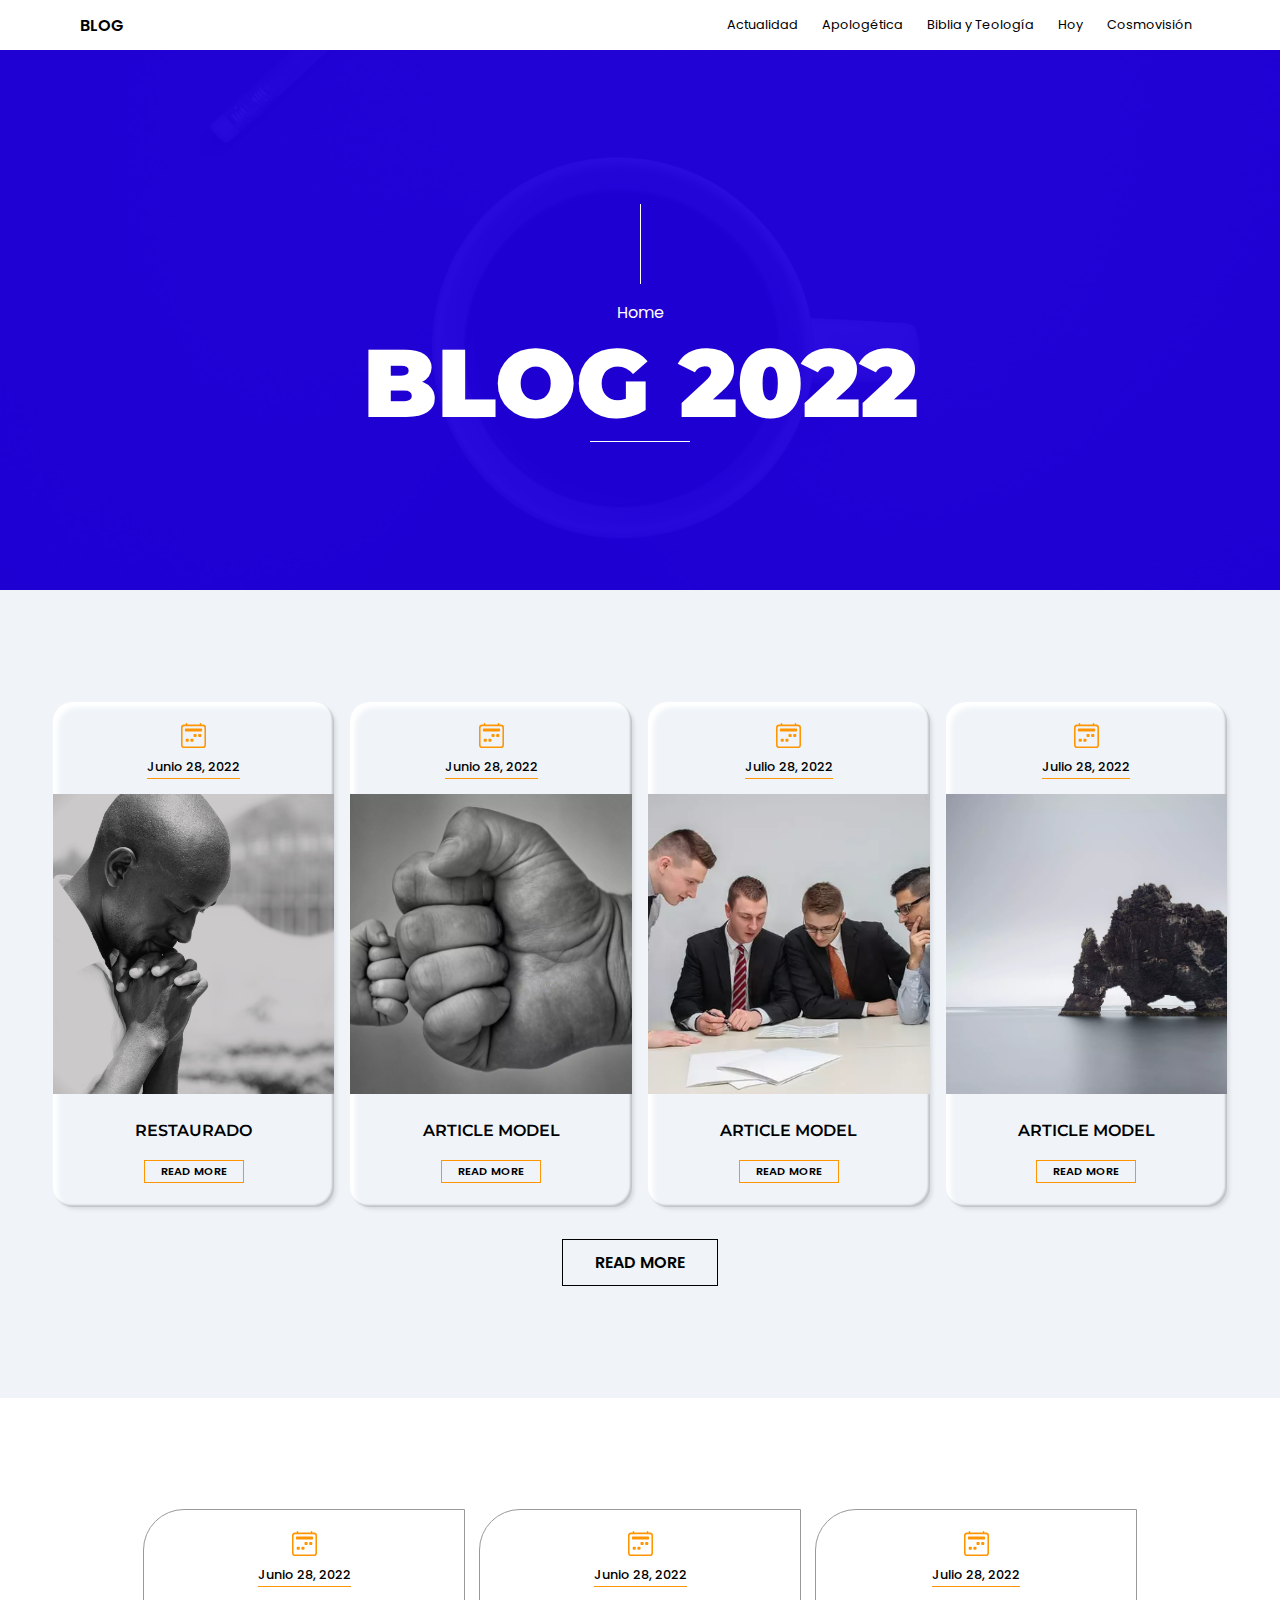
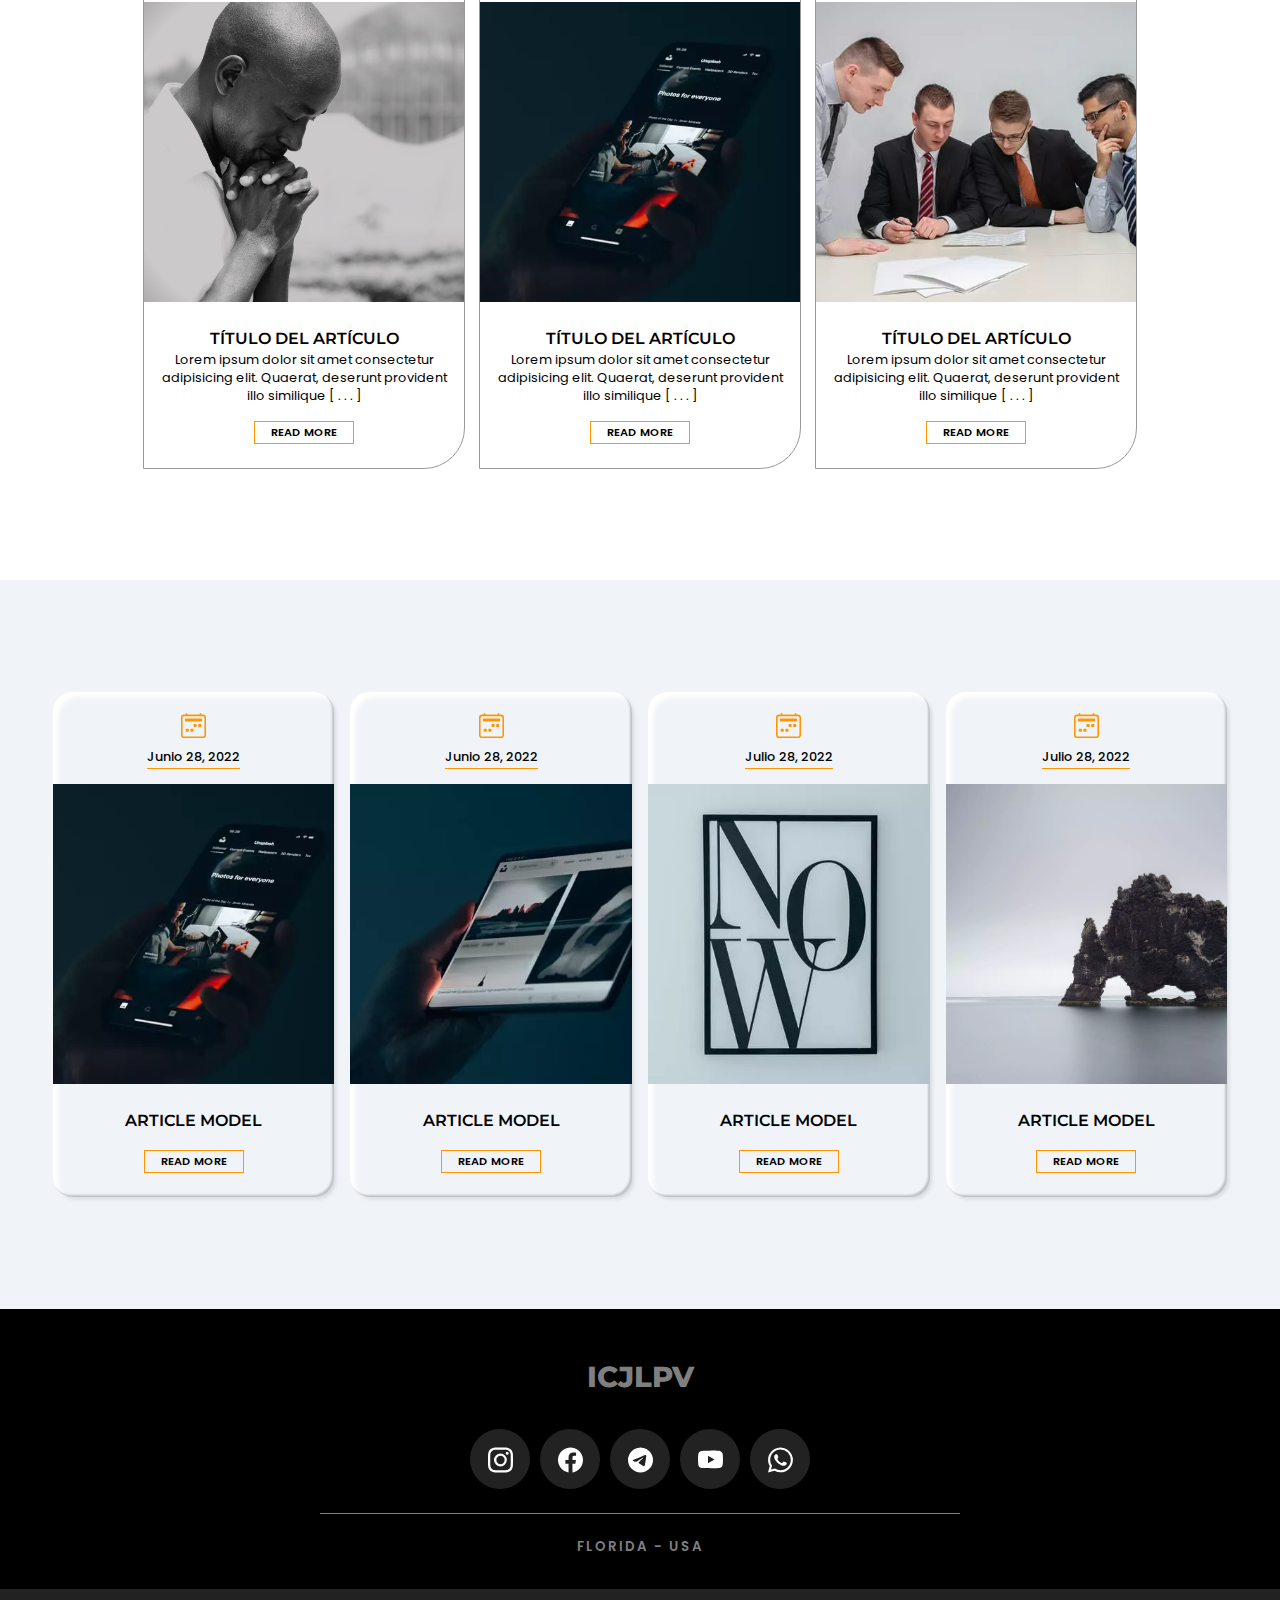
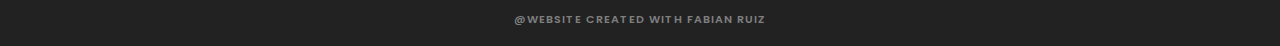
<file: index.html>
<!DOCTYPE html>
<html lang="es">

<head>
    <meta charset="UTF-8">
    <meta http-equiv="X-UA-Compatible" content="IE=edge">
    <meta name="viewport" content="width=device-width, initial-scale=1.0">
    <title>BLOG - 2022</title>


    <!-- <meta property="og:type" content="website">
    <meta property="og:gitgittitle" name="twitter:title" content="BLOG - 2022">
    
    <meta property="og:description" name="twitter:description"
    content="Hola bienvenid@ a nuestro blog de Iglesia Cristina Hermanos en Cristo">
    <meta property="og:image" name="twitter:image" content="https://fabigian14.github.io/blog-cusco/assets/blog.jpg">
    <meta property="og:url" name="twitter:url" content="https://fabigian14.github.io/blog-coalition/"> -->
    
    
    <link rel="stylesheet" href="./css/style.css">
    <link rel="stylesheet" href="./css/mobil.css">
    
    <!-- TYPOGRAPHY MONTSERRAT -->
    <link rel="preconnect" href="https://fonts.googleapis.com">
    <link rel="preconnect" href="https://fonts.gstatic.com" crossorigin>
    <link href="https://fonts.googleapis.com/css2?family=Montserrat:wght@400;500;600;700;800;900&family=Poppins:wght@300;400;500;600&display=swap" rel="stylesheet">
    <!-- TYPOGRAPHY MONTSERRAT -->

    
    
</head>

<body>
    
    <header class="header">
        <a class="logo" href="#">BLOG</a>
        <nav id="nav">
            <button aria-label="Abrir Menu" id="btn-mobile" aria-haspopup="true" aria-controls="menu"
                aria-expanded="false">Menu
                <span class="hamburger"></span>
            </button>
            <ul class="menu" role="menu">
                <li><a class="menu__link" href="#">Actualidad</a></li>
                <li><a class="menu__link" href="#">Apologética</a></li>
                <li><a class="menu__link" href="#">Biblia y Teología</a></li>
                <li><a class="menu__link" href="#">Hoy</a></li>
                <li><a class="menu__link" href="#">Cosmovisión</a></li>
            </ul>
        </nav>
    </header>
    <main>
        <!-- ========== HERO ========== -->
        <section class="hero l-full-content">
            <img class="hero__img" src="./assets/bl-1.jpg" alt="">
            <div class="hero-container">
                <span class="hero__home">Home</span>
                <h1 class="hero__title">BLOG 2022</h1>
                
                <!-- <div class="hero__down">
                    <div class="hero__down-left">
                        <span class="hero__down-text">Síguenos</span>
                    </div>
                    <div class="hero__down-right">
                        <span class="hero__down-text">Redes sociales</span>
                    </div>
                </div> -->
            </div>
        </section>
        <!-- ========== HERO ========== -->


        <!-- ========== SECTION-1 ========== -->
        <section class="b1 l-full-content">
            <div class="b1-container">
                <article class="b1__box">
                    <div class="b1-header">
                        <img class="b1__calendary" src="./assets/calendary.svg" alt="">
                        <span class="b1__date">Junio 28, 2022</span>
                    </div>
                    <div class="b1-image">
                        <img class="b1__img" src="./assets/art-1.jpg" alt="">
                    </div>
                    <div class="b1-footer">
                        <h5 class="b1__title">RESTAURADO</h5>
                        <a href="art-1.html" target="_blank" class="cta-black">READ MORE</a>
                        
                    </div>
                </article>
    
                <article class="b1__box">
                    <div class="b1-header">
                        <img class="b1__calendary" src="./assets/calendary.svg" alt="">
                        <span class="b1__date">Junio 28, 2022</span>
                    </div>
                    <div class="b1-image">
                        <img class="b1__img" src="./assets/gl-5.webp" alt="">
                    </div>
                    <div class="b1-footer">
                        <h5 class="b1__title">ARTICLE MODEL</h5>
                        <a href="art-1.html" target="_blank" class="cta-black">READ MORE</a>
                    </div>
                </article>
    
                <article class="b1__box">
                    <div class="b1-header">
                        <img class="b1__calendary" src="./assets/calendary.svg" alt="">
                        <span class="b1__date">Julio 28, 2022</span>
                    </div>
                    <div class="b1-image">
                        <img class="b1__img" src="./assets/gl-8.webp" alt="">
                    </div>
                    <div class="b1-footer">
                        <h5 class="b1__title">ARTICLE MODEL</h5>
                        <a href="art-1.html" target="_blank" class="cta-black">READ MORE</a>
                    </div>
                </article>
                
                <article class="b1__box">
                    <div class="b1-header">
                        <img class="b1__calendary" src="./assets/calendary.svg" alt="">
                        <span class="b1__date">Julio 28, 2022</span>
                    </div>
                    <div class="b1-image">
                        <img class="b1__img" src="./assets/gl-4.webp" alt="">
                    </div>
                    <div class="b1-footer">
                        <h5 class="b1__title">ARTICLE MODEL</h5>
                        <a href="art-1.html" target="_blank" class="cta-black">READ MORE</a>
                    </div>
                </article>
            </div>
            <a href="#" target="_blank" class="cta-black cta-black--large">READ MORE</a>
        </section>
        <!-- ========== SECTION-1 ========== -->



        <!-- ========== SECTION-2 ========== -->
        <section class="b1 b1--white l-full-content">
            <div class="b1-container">
                <article class="b1__box b1__box--border">
                    <div class="b1-header">
                        <img class="b1__calendary" src="./assets/calendary.svg" alt="">
                        <span class="b1__date">Junio 28, 2022</span>
                    </div>
                    <div class="b1-image">
                        <img class="b1__img" src="./assets/art-1.jpg" alt="">
                    </div>
                    <div class="b1-footer">
                        <h5 class="b1__title">TÍTULO DEL ARTÍCULO</h5>
                        <p class="b1__text">Lorem ipsum dolor sit amet consectetur adipisicing elit. Quaerat, deserunt provident illo similique [ . . . ]</p>
                        <a href="#" target="_blank" class="cta-black">READ MORE</a>
                    </div>
                </article>
    
                <article class="b1__box b1__box--border">
                    <div class="b1-header">
                        <img class="b1__calendary" src="./assets/calendary.svg" alt="">
                        <span class="b1__date">Junio 28, 2022</span>
                    </div>
                    <div class="b1-image">
                        <img class="b1__img" src="./assets/gl-1.webp" alt="">
                    </div>
                    <div class="b1-footer">
                        <h5 class="b1__title">TÍTULO DEL ARTÍCULO</h5>
                        <p class="b1__text">Lorem ipsum dolor sit amet consectetur adipisicing elit. Quaerat, deserunt provident illo similique [ . . . ]</p>

                        <a href="#" target="_blank" class="cta-black">READ MORE</a>
                    </div>
                </article>
    
                <article class="b1__box b1__box--border">
                    <div class="b1-header">
                        <img class="b1__calendary" src="./assets/calendary.svg" alt="">
                        <span class="b1__date">Julio 28, 2022</span>
                    </div>
                    <div class="b1-image">
                            <img class="b1__img" src="./assets/gl-8.webp" alt="">
                    </div>
                    <div class="b1-footer">
                        <h5 class="b1__title">TÍTULO DEL ARTÍCULO</h5>
                        <p class="b1__text">Lorem ipsum dolor sit amet consectetur adipisicing elit. Quaerat, deserunt provident illo similique [ . . . ]</p>
                        <a href="#" target="_blank" class="cta-black">READ MORE</a>
                    </div>
                </article>
                
            </div>
        </section>
        <!-- ========== SECTION-2 ========== -->


        <!-- ========== SECTION-3 ========== -->
        
        <section class="b1 l-full-content">
            <div class="b1-container">
                <article class="b1__box">
                    <div class="b1-header">
                        <img class="b1__calendary" src="./assets/calendary.svg" alt="">
                        <span class="b1__date">Junio 28, 2022</span>
                    </div>
                    <div class="b1-image">
                        <img class="b1__img" src="./assets/gl-1.webp" alt="">
                    </div>
                    <div class="b1-footer">
                        <h5 class="b1__title">ARTICLE MODEL</h5>
                        <a href="#" target="_blank" class="cta-black">READ MORE</a>
    
                    </div>
                </article>
    
                <article class="b1__box">
                    <div class="b1-header">
                        <img class="b1__calendary" src="./assets/calendary.svg" alt="">
                        <span class="b1__date">Junio 28, 2022</span>
                    </div>
                    <div class="b1-image">
                        <img class="b1__img" src="./assets/gl-2.webp" alt="">
                    </div>
                    <div class="b1-footer">
                        <h5 class="b1__title">ARTICLE MODEL</h5>
                        <a href="#" target="_blank" class="cta-black">READ MORE</a>
                    </div>
                </article>
    
                <article class="b1__box">
                    <div class="b1-header">
                        <img class="b1__calendary" src="./assets/calendary.svg" alt="">
                        <span class="b1__date">Julio 28, 2022</span>
                    </div>
                    <div class="b1-image">
                            <img class="b1__img" src="./assets/gl-3.webp" alt="">
                    </div>
                    <div class="b1-footer">
                        <h5 class="b1__title">ARTICLE MODEL</h5>
                        <a href="#" target="_blank" class="cta-black">READ MORE</a>
                    </div>
                </article>
                
                <article class="b1__box">
                    <div class="b1-header">
                        <img class="b1__calendary" src="./assets/calendary.svg" alt="">
                        <span class="b1__date">Julio 28, 2022</span>
                    </div>
                    <div class="b1-image">
                        <img class="b1__img" src="./assets/gl-4.webp" alt="">
                    </div>
                    <div class="b1-footer">
                        <h5 class="b1__title">ARTICLE MODEL</h5>
                        <a href="#" target="_blank" class="cta-black">READ MORE</a>
                    </div>
                </article>
            </div>
        </section>
        <!-- ========== SECTION-3 ========== -->



    </main>



    <!-- ===== FOOTER ===== -->

    <footer>
        <div class="footer">
            <h3 class="footer__title">ICJLPV</h3>
            <ul class="redes">
                <li class="redes__link" data-aos="fade-up" data-aos-delay="150">
                    <a href="#">
                        <svg class="icons-footer" xmlns="http://www.w3.org/2000/svg" width="30" height="30" fill="currentColor" class="bi bi-instagram" viewBox="0 0 16 16"><path d="M8 0C5.829 0 5.556.01 4.703.048 3.85.088 3.269.222 2.76.42a3.917 3.917 0 0 0-1.417.923A3.927 3.927 0 0 0 .42 2.76C.222 3.268.087 3.85.048 4.7.01 5.555 0 5.827 0 8.001c0 2.172.01 2.444.048 3.297.04.852.174 1.433.372 1.942.205.526.478.972.923 1.417.444.445.89.719 1.416.923.51.198 1.09.333 1.942.372C5.555 15.99 5.827 16 8 16s2.444-.01 3.298-.048c.851-.04 1.434-.174 1.943-.372a3.916 3.916 0 0 0 1.416-.923c.445-.445.718-.891.923-1.417.197-.509.332-1.09.372-1.942C15.99 10.445 16 10.173 16 8s-.01-2.445-.048-3.299c-.04-.851-.175-1.433-.372-1.941a3.926 3.926 0 0 0-.923-1.417A3.911 3.911 0 0 0 13.24.42c-.51-.198-1.092-.333-1.943-.372C10.443.01 10.172 0 7.998 0h.003zm-.717 1.442h.718c2.136 0 2.389.007 3.232.046.78.035 1.204.166 1.486.275.373.145.64.319.92.599.28.28.453.546.598.92.11.281.24.705.275 1.485.039.843.047 1.096.047 3.231s-.008 2.389-.047 3.232c-.035.78-.166 1.203-.275 1.485a2.47 2.47 0 0 1-.599.919c-.28.28-.546.453-.92.598-.28.11-.704.24-1.485.276-.843.038-1.096.047-3.232.047s-2.39-.009-3.233-.047c-.78-.036-1.203-.166-1.485-.276a2.478 2.478 0 0 1-.92-.598 2.48 2.48 0 0 1-.6-.92c-.109-.281-.24-.705-.275-1.485-.038-.843-.046-1.096-.046-3.233 0-2.136.008-2.388.046-3.231.036-.78.166-1.204.276-1.486.145-.373.319-.64.599-.92.28-.28.546-.453.92-.598.282-.11.705-.24 1.485-.276.738-.034 1.024-.044 2.515-.045v.002zm4.988 1.328a.96.96 0 1 0 0 1.92.96.96 0 0 0 0-1.92zm-4.27 1.122a4.109 4.109 0 1 0 0 8.217 4.109 4.109 0 0 0 0-8.217zm0 1.441a2.667 2.667 0 1 1 0 5.334 2.667 2.667 0 0 1 0-5.334z"/></svg>
                    </a>
                </li>
                <li class="redes__link" data-aos="fade-up" data-aos-delay="300">
                    <a href="#">
                        <svg class="icons-footer" xmlns="http://www.w3.org/2000/svg" width="30" height="30" fill="currentColor" class="bi bi-facebook" viewBox="0 0 16 16"><path d="M16 8.049c0-4.446-3.582-8.05-8-8.05C3.58 0-.002 3.603-.002 8.05c0 4.017 2.926 7.347 6.75 7.951v-5.625h-2.03V8.05H6.75V6.275c0-2.017 1.195-3.131 3.022-3.131.876 0 1.791.157 1.791.157v1.98h-1.009c-.993 0-1.303.621-1.303 1.258v1.51h2.218l-.354 2.326H9.25V16c3.824-.604 6.75-3.934 6.75-7.951z"/></svg>
                    </a>
                </li>
                <li class="redes__link" data-aos="fade-up" data-aos-delay="450">
                    <a href="#">
                        <svg class="icons-footer" xmlns="http://www.w3.org/2000/svg" width="30" height="30" fill="currentColor" class="bi bi-telegram" viewBox="0 0 16 16"><path d="M16 8A8 8 0 1 1 0 8a8 8 0 0 1 16 0zM8.287 5.906c-.778.324-2.334.994-4.666 2.01-.378.15-.577.298-.595.442-.03.243.275.339.69.47l.175.055c.408.133.958.288 1.243.294.26.006.549-.1.868-.32 2.179-1.471 3.304-2.214 3.374-2.23.05-.012.12-.026.166.016.047.041.042.12.037.141-.03.129-1.227 1.241-1.846 1.817-.193.18-.33.307-.358.336a8.154 8.154 0 0 1-.188.186c-.38.366-.664.64.015 1.088.327.216.589.393.85.571.284.194.568.387.936.629.093.06.183.125.27.187.331.236.63.448.997.414.214-.02.435-.22.547-.82.265-1.417.786-4.486.906-5.751a1.426 1.426 0 0 0-.013-.315.337.337 0 0 0-.114-.217.526.526 0 0 0-.31-.093c-.3.005-.763.166-2.984 1.09z"/></svg>
                    </a>
                </li>
                <li class="redes__link" data-aos="fade-up" data-aos-delay="600">
                    <a href="#">
                        <svg class="icons-footer" xmlns="http://www.w3.org/2000/svg" width="30" height="30" fill="currentColor" class="bi bi-youtube" viewBox="0 0 16 16"><path d="M8.051 1.999h.089c.822.003 4.987.033 6.11.335a2.01 2.01 0 0 1 1.415 1.42c.101.38.172.883.22 1.402l.01.104.022.26.008.104c.065.914.073 1.77.074 1.957v.075c-.001.194-.01 1.108-.082 2.06l-.008.105-.009.104c-.05.572-.124 1.14-.235 1.558a2.007 2.007 0 0 1-1.415 1.42c-1.16.312-5.569.334-6.18.335h-.142c-.309 0-1.587-.006-2.927-.052l-.17-.006-.087-.004-.171-.007-.171-.007c-1.11-.049-2.167-.128-2.654-.26a2.007 2.007 0 0 1-1.415-1.419c-.111-.417-.185-.986-.235-1.558L.09 9.82l-.008-.104A31.4 31.4 0 0 1 0 7.68v-.123c.002-.215.01-.958.064-1.778l.007-.103.003-.052.008-.104.022-.26.01-.104c.048-.519.119-1.023.22-1.402a2.007 2.007 0 0 1 1.415-1.42c.487-.13 1.544-.21 2.654-.26l.17-.007.172-.006.086-.003.171-.007A99.788 99.788 0 0 1 7.858 2h.193zM6.4 5.209v4.818l4.157-2.408L6.4 5.209z"/></svg>
                    </a>
                </li>
                <li class="redes__link" data-aos="fade-up" data-aos-delay="750">
                    <a href="#">
                        <svg class="icons-footer" xmlns="http://www.w3.org/2000/svg" width="30" height="30" fill="currentColor" class="bi bi-whatsapp" viewBox="0 0 16 16"><path d="M13.601 2.326A7.854 7.854 0 0 0 7.994 0C3.627 0 .068 3.558.064 7.926c0 1.399.366 2.76 1.057 3.965L0 16l4.204-1.102a7.933 7.933 0 0 0 3.79.965h.004c4.368 0 7.926-3.558 7.93-7.93A7.898 7.898 0 0 0 13.6 2.326zM7.994 14.521a6.573 6.573 0 0 1-3.356-.92l-.24-.144-2.494.654.666-2.433-.156-.251a6.56 6.56 0 0 1-1.007-3.505c0-3.626 2.957-6.584 6.591-6.584a6.56 6.56 0 0 1 4.66 1.931 6.557 6.557 0 0 1 1.928 4.66c-.004 3.639-2.961 6.592-6.592 6.592zm3.615-4.934c-.197-.099-1.17-.578-1.353-.646-.182-.065-.315-.099-.445.099-.133.197-.513.646-.627.775-.114.133-.232.148-.43.05-.197-.1-.836-.308-1.592-.985-.59-.525-.985-1.175-1.103-1.372-.114-.198-.011-.304.088-.403.087-.088.197-.232.296-.346.1-.114.133-.198.198-.33.065-.134.034-.248-.015-.347-.05-.099-.445-1.076-.612-1.47-.16-.389-.323-.335-.445-.34-.114-.007-.247-.007-.38-.007a.729.729 0 0 0-.529.247c-.182.198-.691.677-.691 1.654 0 .977.71 1.916.81 2.049.098.133 1.394 2.132 3.383 2.992.47.205.84.326 1.129.418.475.152.904.129 1.246.08.38-.058 1.171-.48 1.338-.943.164-.464.164-.86.114-.943-.049-.084-.182-.133-.38-.232z"/></svg>
                    </a>
                </li>
            </ul>

            <div class="footer__line"></div>
            <small class="footer__end">FLORIDA - USA</small>
            <div class="footer__bottom">
                <small class="footer__fab">@WEBSITE CREATED WITH FABIAN RUIZ</small>
            </div>
        </div>
    </footer>
    <!-- ===== FOOTER ===== -->      

    <script src="./js/menu.js"></script>


    
</body>

</html>
</file>
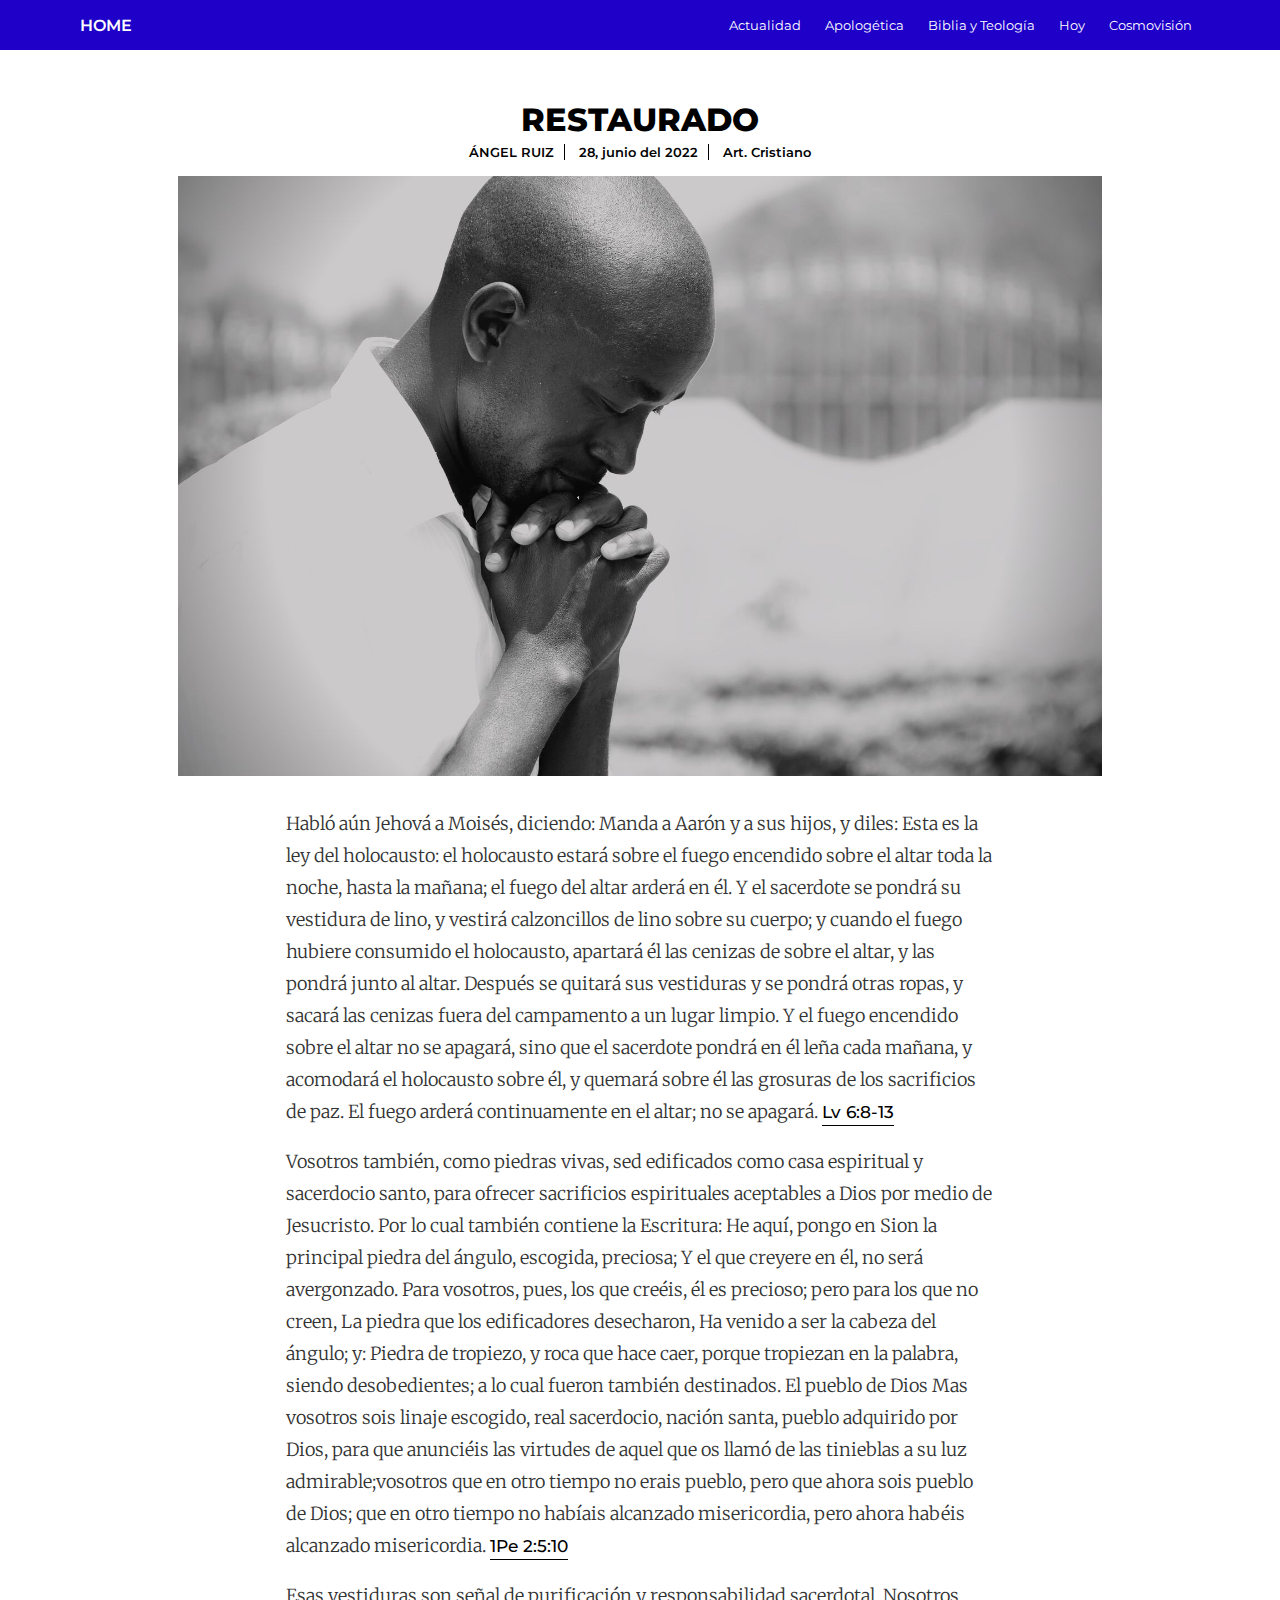
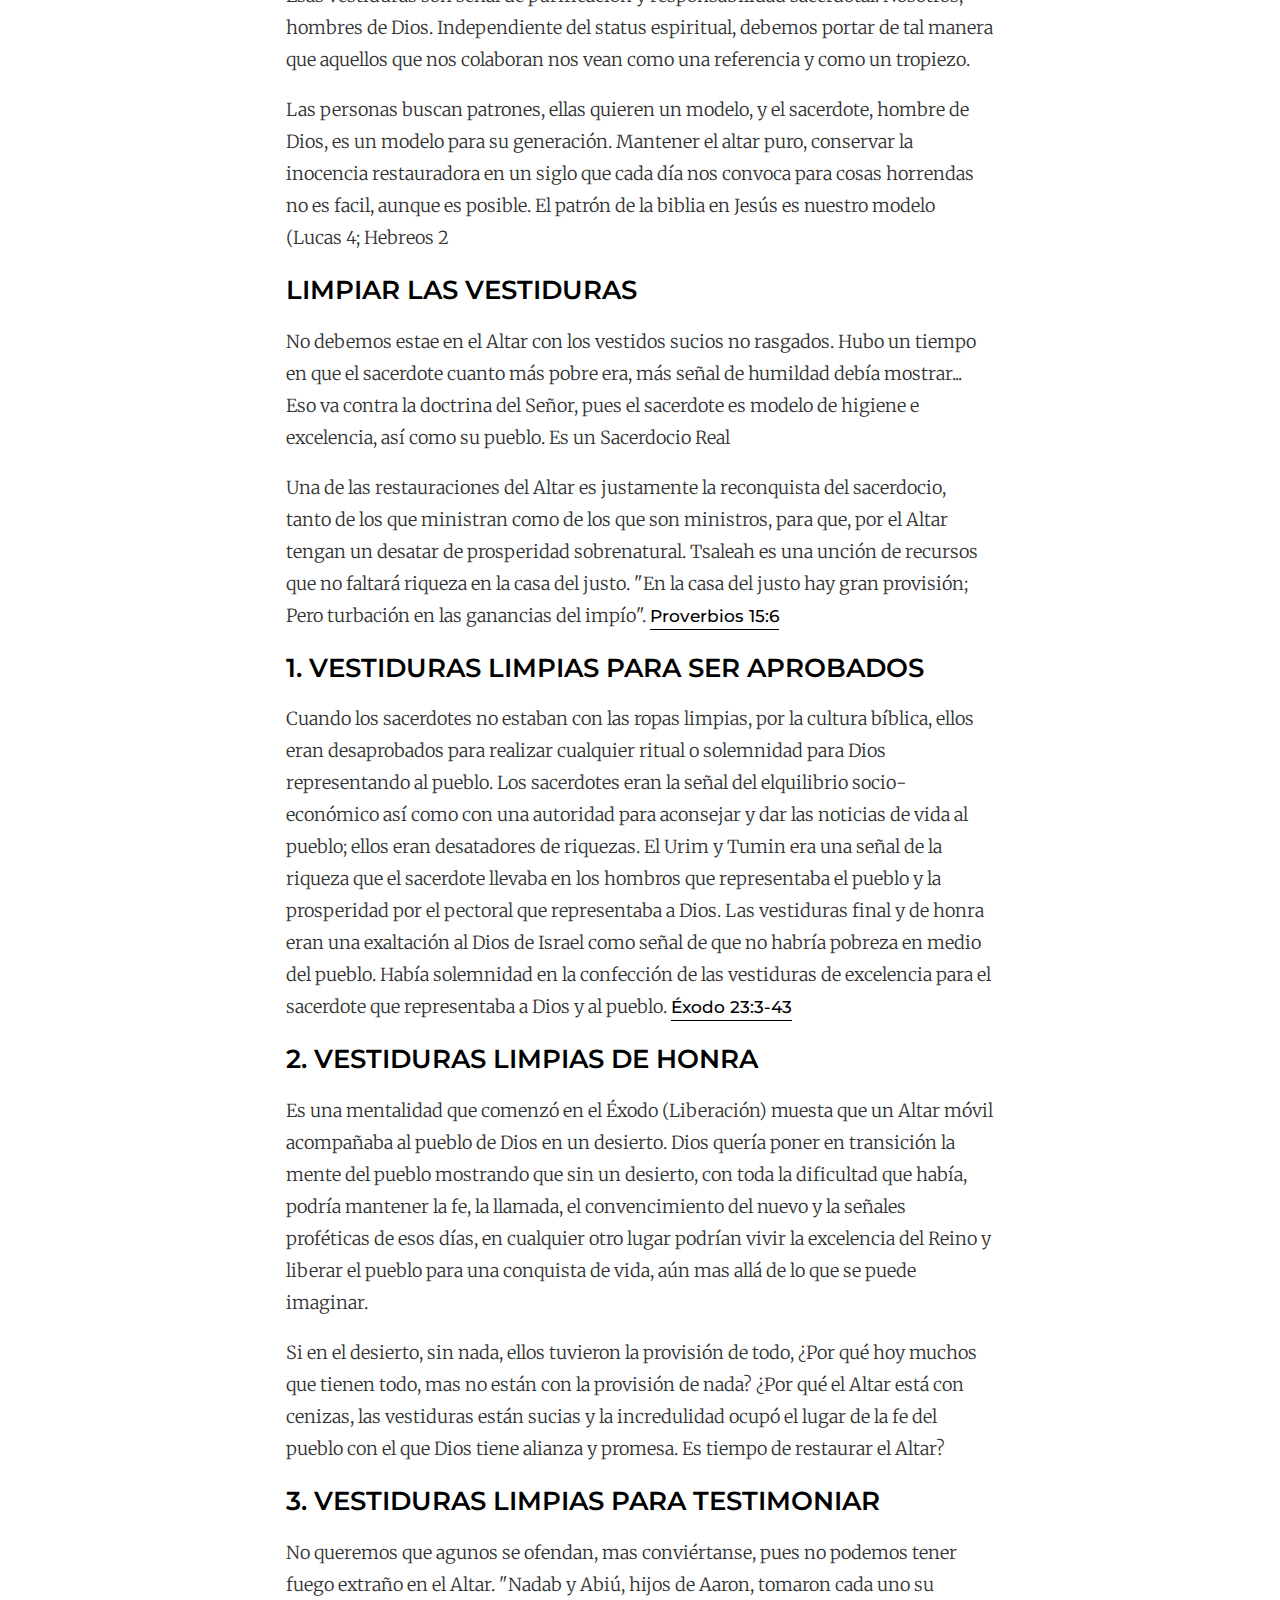
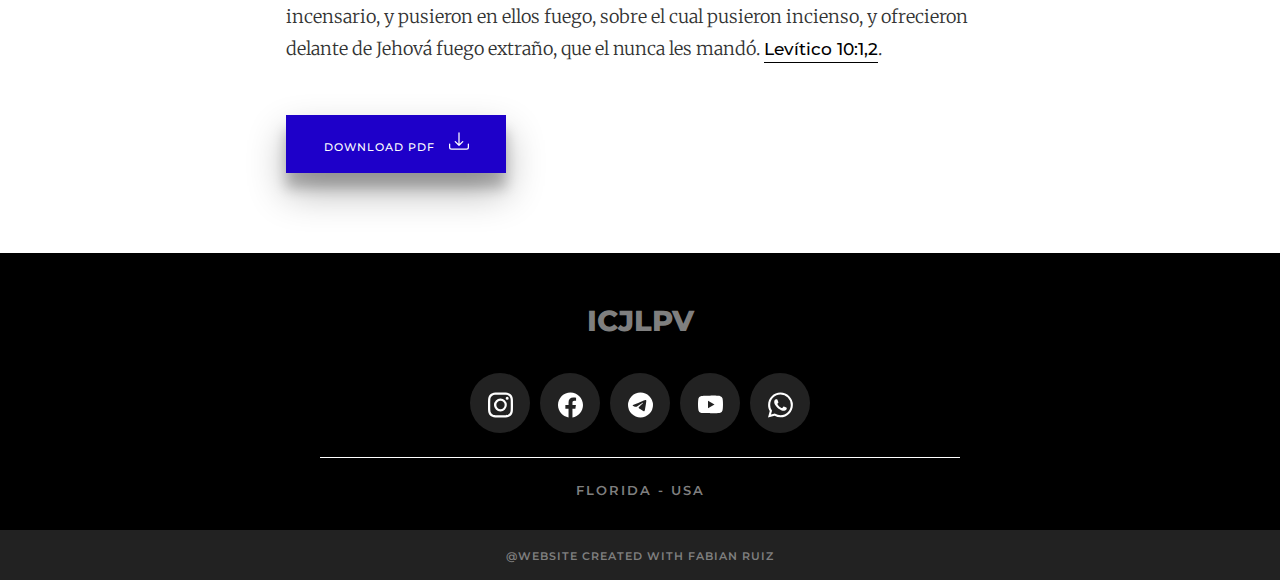
<file: art-1.html>
<!DOCTYPE html>
<html lang="es">

<head>
    <meta charset="UTF-8">
    <meta http-equiv="X-UA-Compatible" content="IE=edge">
    <meta name="viewport" content="width=device-width, initial-scale=1.0">

    <meta property="og:type" content="website">
    <meta property="og:title" name="twitter:title" content="Art. Restaurado - 6, julio del 2022.">

    <meta property="og:description" name="twitter:description"
        content="Hola bienvenid@ a nuestro blog de Iglesia Cristina Jesús La Piedra Viva">
    <meta property="og:image" name="twitter:image"
        content="https://fabigian14.github.io/blog-project-1/asset/art-1.jpg">
    <meta property="og:url" name="twitter:url" content="https://fabigian14.github.io/blog-project-1/">

    <title>RESTAURADO</title>

    <link rel="stylesheet" href="./css/art-model.css">

    <link rel="preconnect" href="https://fonts.googleapis.com">
    <link rel="preconnect" href="https://fonts.gstatic.com" crossorigin>
    <link href="https://fonts.googleapis.com/css2?family=Merriweather:ital,wght@0,300;0,400;1,300;1,400&family=Montserrat:wght@400;500;600;700;800;900&display=swap" rel="stylesheet">

</head>

<body>
    <header class="header">
        <a class="logo" href="index.html#">HOME</a>
        <nav id="nav">
            <button aria-label="Abrir Menu" id="btn-mobile" aria-haspopup="true" aria-controls="menu"
                aria-expanded="false">Menu
                <span class="hamburger"></span>
            </button>
            <ul class="menu" role="menu">
                <li><a class="menu__link" href="#">Actualidad</a></li>
                <li><a class="menu__link" href="#">Apologética</a></li>
                <li><a class="menu__link" href="#">Biblia y Teología</a></li>
                <li><a class="menu__link" href="#">Hoy</a></li>
                <li><a class="menu__link" href="#">Cosmovisión</a></li>
            </ul>
        </nav>
    </header>


    <main class="l-content">
       <section class="hero">
        <h2 class="hero__title">RESTAURADO</h2>
        <small class="hero__date">ÁNGEL RUIZ</small>
        <small class="hero__date">28, junio del 2022</small>
        <small class="hero__date">Art. Cristiano</small>
        <div class="hero__portada">
            <img class="hero__img" src="./assets/art-1.jpg" alt="">
        </div>
       </section>

        <article class="blog">
            <p class="paragraph">Habló aún Jehová a Moisés, diciendo: Manda a Aarón y a sus hijos, y diles: Esta es la ley del holocausto: el holocausto estará sobre el fuego encendido sobre el altar toda la noche, hasta la mañana; el fuego del altar arderá en él. Y el sacerdote se pondrá su vestidura de lino, y vestirá calzoncillos de lino sobre su cuerpo; y cuando el fuego hubiere consumido el holocausto, apartará él las cenizas de sobre el altar, y las pondrá junto al altar. Después se quitará sus vestiduras y se pondrá otras ropas, y sacará las cenizas fuera del campamento a un lugar limpio. Y el fuego encendido sobre el altar no se apagará, sino que el sacerdote pondrá en él leña cada mañana, y acomodará el holocausto sobre él, y quemará sobre él las grosuras de los sacrificios de paz. El fuego arderá continuamente en el altar; no se apagará. <a class="rtBibleRef" href="https://biblia.com/bible/nblh/%C3%89xo%2015.11?culture=es" data-reference="Lv 6:8-13" data-version="nblh" data-purpose="bible-reference" target="_blank" rel="noopener">Lv 6:8-13</a></p>

            <p class="paragraph">Vosotros también, como piedras vivas, sed edificados como casa espiritual y sacerdocio santo, para ofrecer sacrificios espirituales aceptables a Dios por medio de Jesucristo. Por lo cual también contiene la Escritura: He aquí, pongo en Sion la principal piedra del ángulo, escogida, preciosa; Y el que creyere en él, no será avergonzado. Para vosotros, pues, los que creéis, él es precioso; pero para los que no creen, La piedra que los edificadores desecharon, Ha venido a ser la cabeza del ángulo; y: Piedra de tropiezo, y roca que hace caer, porque tropiezan en la palabra, siendo desobedientes; a lo cual fueron también destinados. El pueblo de Dios Mas vosotros sois linaje escogido, real sacerdocio, nación santa, pueblo adquirido por Dios, para que anunciéis las virtudes de aquel que os llamó de las tinieblas a su luz admirable;vosotros que en otro tiempo no erais pueblo, pero que ahora sois pueblo de Dios; que en otro tiempo no habíais alcanzado misericordia, pero ahora habéis alcanzado misericordia. <a class="rtBibleRef" href="https://biblia.com/bible/nblh/%C3%89xo%2015.11?culture=es" data-reference="1Pe 2:5:10" data-version="nblh" data-purpose="bible-reference" target="_blank" rel="noopener">1Pe 2:5:10</a></p>

            <p class="paragraph">Esas vestiduras son señal de purificación y responsabilidad sacerdotal. Nosotros, hombres de Dios. Independiente del status espiritual, debemos portar de tal manera que aquellos que nos colaboran nos vean como una referencia y como un tropiezo.</p>

            <p class="paragraph">Las personas buscan patrones, ellas quieren un modelo, y el sacerdote, hombre de Dios, es un modelo para su generación. Mantener el altar puro, conservar la inocencia restauradora en un siglo que cada día nos convoca para cosas horrendas no es facil, aunque es posible. El patrón de la biblia en Jesús es nuestro modelo (Lucas 4; Hebreos 2</p>

            <h2 class="blog__title">LIMPIAR LAS VESTIDURAS</h2>
            <p class="paragraph">No debemos estae en el Altar con los vestidos sucios no rasgados. Hubo un tiempo en que el sacerdote cuanto más pobre era, más señal de humildad debía mostrar... Eso va contra la doctrina del Señor, pues el sacerdote es modelo de higiene e excelencia, así como su pueblo. Es un Sacerdocio Real</p>

            <p class="paragraph">Una de las restauraciones del Altar es justamente la reconquista del sacerdocio, tanto de los que ministran como de los que son ministros, para que, por el Altar tengan un desatar de prosperidad sobrenatural. Tsaleah es una unción de recursos que no faltará riqueza en la casa del justo. "En la casa del justo hay gran provisión; Pero turbación en las ganancias del impío". <a class="rtBibleRef" href="https://biblia.com/bible/nblh/%C3%89xo%2015.11?culture=es" data-reference="Proverbios 15:6" data-version="nblh" data-purpose="bible-reference" target="_blank" rel="noopener">Proverbios 15:6</a></p>

            <h2 class="blog__title">1. VESTIDURAS LIMPIAS PARA SER APROBADOS</h2>

            <p class="paragraph">Cuando los sacerdotes no estaban con las ropas limpias, por la cultura bíblica, ellos eran desaprobados para realizar cualquier ritual o solemnidad para Dios representando al pueblo. Los sacerdotes eran la señal del elquilibrio socio-económico así como con una autoridad para aconsejar y dar las noticias de vida al pueblo; ellos eran desatadores de riquezas. El Urim y Tumin era una señal de la riqueza que el sacerdote llevaba en los hombros que representaba el pueblo y la prosperidad por el pectoral que representaba a Dios. Las vestiduras final y de honra eran una exaltación al Dios de Israel como señal de que no habría pobreza en medio del pueblo. Había solemnidad en la confección de las vestiduras de excelencia para el sacerdote que representaba a Dios y al pueblo. <a class="rtBibleRef" href="https://biblia.com/bible/nblh/%C3%89xo%2015.11?culture=es" data-reference="Éxodo 23:3-43" data-version="nblh" data-purpose="bible-reference" target="_blank" rel="noopener">Éxodo 23:3-43</a></p>



            <h2 class="blog__title">2. VESTIDURAS LIMPIAS DE HONRA</h2>
            <p class="paragraph">Es una mentalidad que comenzó en el Éxodo (Liberación) muesta que un Altar móvil acompañaba al pueblo de Dios en un desierto. Dios quería poner en transición la mente del pueblo mostrando que sin un desierto, con toda la dificultad que había, podría mantener la fe, la llamada, el convencimiento del nuevo y la señales proféticas de esos días, en cualquier otro lugar podrían vivir la excelencia del Reino y liberar el pueblo para una conquista de vida, aún mas allá de lo que se puede imaginar.</p>

            <p class="paragraph">Si en el desierto, sin nada, ellos tuvieron la provisión de todo, ¿Por qué hoy muchos que tienen todo, mas no están con la provisión de nada? ¿Por qué el Altar está con cenizas, las vestiduras están sucias y la incredulidad ocupó el lugar de la fe del pueblo con el que Dios tiene alianza y promesa. Es tiempo de restaurar el Altar?</p>

            <h2 class="blog__title">3. VESTIDURAS LIMPIAS PARA TESTIMONIAR</h2>
            <p class="paragraph">No queremos que agunos se ofendan, mas conviértanse, pues no podemos tener fuego extraño en el Altar. "Nadab y Abiú, hijos de Aaron, tomaron cada uno su incensario, y pusieron en ellos fuego, sobre el cual pusieron incienso, y ofrecieron delante de Jehová fuego extraño, que el nunca les mandó. <a class="rtBibleRef" href="https://biblia.com/bible/nblh/%C3%89xo%2015.11?culture=es" data-reference="Levítico 10:1,2" data-version="nblh" data-purpose="bible-reference" target="_blank" rel="noopener">Levítico 10:1,2</a>.</p>

            <a download="article" href="./articles/legalismo.pdf" class="button">DOWNLOAD PDF <img class="download" src="./assets/download.svg" alt=""></a>

        </article>

    </main>
    <!-- ===== FOOTER ===== -->

    <footer>
        <div class="footer">
            <h3 class="footer__title">ICJLPV</h3>
            <ul class="redes">
                <li class="redes__link" data-aos="fade-up" data-aos-delay="150">
                    <a href="#">
                        <svg class="icons-footer" xmlns="http://www.w3.org/2000/svg" width="30" height="30" fill="currentColor" class="bi bi-instagram" viewBox="0 0 16 16"><path d="M8 0C5.829 0 5.556.01 4.703.048 3.85.088 3.269.222 2.76.42a3.917 3.917 0 0 0-1.417.923A3.927 3.927 0 0 0 .42 2.76C.222 3.268.087 3.85.048 4.7.01 5.555 0 5.827 0 8.001c0 2.172.01 2.444.048 3.297.04.852.174 1.433.372 1.942.205.526.478.972.923 1.417.444.445.89.719 1.416.923.51.198 1.09.333 1.942.372C5.555 15.99 5.827 16 8 16s2.444-.01 3.298-.048c.851-.04 1.434-.174 1.943-.372a3.916 3.916 0 0 0 1.416-.923c.445-.445.718-.891.923-1.417.197-.509.332-1.09.372-1.942C15.99 10.445 16 10.173 16 8s-.01-2.445-.048-3.299c-.04-.851-.175-1.433-.372-1.941a3.926 3.926 0 0 0-.923-1.417A3.911 3.911 0 0 0 13.24.42c-.51-.198-1.092-.333-1.943-.372C10.443.01 10.172 0 7.998 0h.003zm-.717 1.442h.718c2.136 0 2.389.007 3.232.046.78.035 1.204.166 1.486.275.373.145.64.319.92.599.28.28.453.546.598.92.11.281.24.705.275 1.485.039.843.047 1.096.047 3.231s-.008 2.389-.047 3.232c-.035.78-.166 1.203-.275 1.485a2.47 2.47 0 0 1-.599.919c-.28.28-.546.453-.92.598-.28.11-.704.24-1.485.276-.843.038-1.096.047-3.232.047s-2.39-.009-3.233-.047c-.78-.036-1.203-.166-1.485-.276a2.478 2.478 0 0 1-.92-.598 2.48 2.48 0 0 1-.6-.92c-.109-.281-.24-.705-.275-1.485-.038-.843-.046-1.096-.046-3.233 0-2.136.008-2.388.046-3.231.036-.78.166-1.204.276-1.486.145-.373.319-.64.599-.92.28-.28.546-.453.92-.598.282-.11.705-.24 1.485-.276.738-.034 1.024-.044 2.515-.045v.002zm4.988 1.328a.96.96 0 1 0 0 1.92.96.96 0 0 0 0-1.92zm-4.27 1.122a4.109 4.109 0 1 0 0 8.217 4.109 4.109 0 0 0 0-8.217zm0 1.441a2.667 2.667 0 1 1 0 5.334 2.667 2.667 0 0 1 0-5.334z"/></svg>
                    </a>
                </li>
                <li class="redes__link" data-aos="fade-up" data-aos-delay="300">
                    <a href="#">
                        <svg class="icons-footer" xmlns="http://www.w3.org/2000/svg" width="30" height="30" fill="currentColor" class="bi bi-facebook" viewBox="0 0 16 16"><path d="M16 8.049c0-4.446-3.582-8.05-8-8.05C3.58 0-.002 3.603-.002 8.05c0 4.017 2.926 7.347 6.75 7.951v-5.625h-2.03V8.05H6.75V6.275c0-2.017 1.195-3.131 3.022-3.131.876 0 1.791.157 1.791.157v1.98h-1.009c-.993 0-1.303.621-1.303 1.258v1.51h2.218l-.354 2.326H9.25V16c3.824-.604 6.75-3.934 6.75-7.951z"/></svg>
                    </a>
                </li>
                <li class="redes__link" data-aos="fade-up" data-aos-delay="450">
                    <a href="#">
                        <svg class="icons-footer" xmlns="http://www.w3.org/2000/svg" width="30" height="30" fill="currentColor" class="bi bi-telegram" viewBox="0 0 16 16"><path d="M16 8A8 8 0 1 1 0 8a8 8 0 0 1 16 0zM8.287 5.906c-.778.324-2.334.994-4.666 2.01-.378.15-.577.298-.595.442-.03.243.275.339.69.47l.175.055c.408.133.958.288 1.243.294.26.006.549-.1.868-.32 2.179-1.471 3.304-2.214 3.374-2.23.05-.012.12-.026.166.016.047.041.042.12.037.141-.03.129-1.227 1.241-1.846 1.817-.193.18-.33.307-.358.336a8.154 8.154 0 0 1-.188.186c-.38.366-.664.64.015 1.088.327.216.589.393.85.571.284.194.568.387.936.629.093.06.183.125.27.187.331.236.63.448.997.414.214-.02.435-.22.547-.82.265-1.417.786-4.486.906-5.751a1.426 1.426 0 0 0-.013-.315.337.337 0 0 0-.114-.217.526.526 0 0 0-.31-.093c-.3.005-.763.166-2.984 1.09z"/></svg>
                    </a>
                </li>
                <li class="redes__link" data-aos="fade-up" data-aos-delay="600">
                    <a href="#">
                        <svg class="icons-footer" xmlns="http://www.w3.org/2000/svg" width="30" height="30" fill="currentColor" class="bi bi-youtube" viewBox="0 0 16 16"><path d="M8.051 1.999h.089c.822.003 4.987.033 6.11.335a2.01 2.01 0 0 1 1.415 1.42c.101.38.172.883.22 1.402l.01.104.022.26.008.104c.065.914.073 1.77.074 1.957v.075c-.001.194-.01 1.108-.082 2.06l-.008.105-.009.104c-.05.572-.124 1.14-.235 1.558a2.007 2.007 0 0 1-1.415 1.42c-1.16.312-5.569.334-6.18.335h-.142c-.309 0-1.587-.006-2.927-.052l-.17-.006-.087-.004-.171-.007-.171-.007c-1.11-.049-2.167-.128-2.654-.26a2.007 2.007 0 0 1-1.415-1.419c-.111-.417-.185-.986-.235-1.558L.09 9.82l-.008-.104A31.4 31.4 0 0 1 0 7.68v-.123c.002-.215.01-.958.064-1.778l.007-.103.003-.052.008-.104.022-.26.01-.104c.048-.519.119-1.023.22-1.402a2.007 2.007 0 0 1 1.415-1.42c.487-.13 1.544-.21 2.654-.26l.17-.007.172-.006.086-.003.171-.007A99.788 99.788 0 0 1 7.858 2h.193zM6.4 5.209v4.818l4.157-2.408L6.4 5.209z"/></svg>
                    </a>
                </li>
                <li class="redes__link" data-aos="fade-up" data-aos-delay="750">
                    <a href="#">
                        <svg class="icons-footer" xmlns="http://www.w3.org/2000/svg" width="30" height="30" fill="currentColor" class="bi bi-whatsapp" viewBox="0 0 16 16"><path d="M13.601 2.326A7.854 7.854 0 0 0 7.994 0C3.627 0 .068 3.558.064 7.926c0 1.399.366 2.76 1.057 3.965L0 16l4.204-1.102a7.933 7.933 0 0 0 3.79.965h.004c4.368 0 7.926-3.558 7.93-7.93A7.898 7.898 0 0 0 13.6 2.326zM7.994 14.521a6.573 6.573 0 0 1-3.356-.92l-.24-.144-2.494.654.666-2.433-.156-.251a6.56 6.56 0 0 1-1.007-3.505c0-3.626 2.957-6.584 6.591-6.584a6.56 6.56 0 0 1 4.66 1.931 6.557 6.557 0 0 1 1.928 4.66c-.004 3.639-2.961 6.592-6.592 6.592zm3.615-4.934c-.197-.099-1.17-.578-1.353-.646-.182-.065-.315-.099-.445.099-.133.197-.513.646-.627.775-.114.133-.232.148-.43.05-.197-.1-.836-.308-1.592-.985-.59-.525-.985-1.175-1.103-1.372-.114-.198-.011-.304.088-.403.087-.088.197-.232.296-.346.1-.114.133-.198.198-.33.065-.134.034-.248-.015-.347-.05-.099-.445-1.076-.612-1.47-.16-.389-.323-.335-.445-.34-.114-.007-.247-.007-.38-.007a.729.729 0 0 0-.529.247c-.182.198-.691.677-.691 1.654 0 .977.71 1.916.81 2.049.098.133 1.394 2.132 3.383 2.992.47.205.84.326 1.129.418.475.152.904.129 1.246.08.38-.058 1.171-.48 1.338-.943.164-.464.164-.86.114-.943-.049-.084-.182-.133-.38-.232z"/></svg>
                    </a>
                </li>
            </ul>

            <div class="footer__line"></div>
            <small class="footer__end">FLORIDA - USA</small>
            <div class="footer__bottom">
                <small class="footer__fab">@WEBSITE CREATED WITH FABIAN RUIZ</small>
            </div>
        </div>
    </footer>
    <!-- ===== FOOTER ===== -->  

    <script src="./js/menu.js"></script>
    <script src="./js/bible.js"></script>


</body>

</html>
</file>
<file: css/style.css>
:root {
    --light-color: rgb(255, 255, 255);
    --dark-color: rgb(0, 0, 0);
    --dark-color-base: rgb(85, 85, 85);

    --typography-primary: 'Montserrat', sans-serif;
    --typography-secondary: 'Poppins', sans-serif;
}

::-webkit-scrollbar {
    width: 6px;
}

::-webkit-scrollbar-track {
    background-color: #fff;
}

::-webkit-scrollbar-thumb {
    background-color: var(--dark-color-base);
}

*,
*::before,
*::after {
    box-sizing: border-box;
}

a {
    text-decoration: none;
    color: var(--dark-color);
}

body {
    margin: 0;
    font-family: var(--typography-secondary);
}

ul {
    padding: 0;
    list-style: none;
}

img {
    max-width: 100%;
    height: auto;
    object-fit: cover;
    display: block;
}

h1 {
    font-size: 2.8rem;
}

h2 {
    font-size: 2.3rem;
}

h3 {
    font-size: 1.8;
}

h4 {
    font-size: 1.3rem;
}

h1,
h2,
h3,
h4,
h5,
h6 {
    line-height: 1.6;
    font-family: 'Montserrat';
    margin: 0;
}

p {
    font-size: 1rem;
    height: 1.4;
}

.l-content {
    width: 85%;
    margin-left: auto;
    margin-right: auto;
    margin-bottom: 5rem;
}

.l-full-content {
    width: 100%;
}
.cta-black {
    font-size: .7rem;
    display: inline-block;
    margin-top: 1rem;
    padding: 2px 1rem;
    border: 1px solid #ff9500;
    font-weight: 600;
}
.cta-black--large {
    font-size: 1rem;
    display: inline-block;
    margin-top: 2rem;
    padding: 10px 2rem;
    border: 1px solid;
    font-weight: 600;
}



/* ===== HEADER-MENU ===== */

.logo {
    font-size: 1rem;
    font-weight: 600;
    color: var(--dark-color);
}

.header {
    box-sizing: border-box;
    height: 50px;
    display: flex;
    align-items: center;
    justify-content: space-between;
    background-color: var(--light-color);
    /* background-color: var(--dark-color); */
    padding: 0 5rem;
}

.menu {
    display: flex;
    list-style: none;
    gap: 0.5rem;
}

.menu__link {
    display: block;
    padding: 0.5rem;
    color: var(--dark-color);
    font-size: .8rem;
    font-weight: 400;
}

#btn-mobile {
    display: none;
}

/* ===== HEADER-MENU ===== */



/* ===== HERO ===== */
.hero {
    position: relative;
    display: flex;
    align-items: center;
    justify-content: center;
    height: 60vh;
}
.hero__img {
    width: 100%;
    height: 100%;
    object-position: bottom;
}
.hero-container {
    position: absolute;
    top: 0;
    left: 0;
    width: 100%;
    height: 100%;
    display: flex;
    flex-direction: column;
    align-items: center;
    justify-content: center;
    background-color: rgba(33, 0, 222, .95);

}
.hero__home {
    display: block;
    text-align: center;
    padding-bottom: 10px;
    font-family: var(--typography-secondary);
    color: var(--light-color);
}

.hero__home::before {
    content: "";
    display: block;
    height: 80px;
    width: 1px;
    margin: 1rem auto;
    background-color: var(--light-color);
}

.hero__title {
    font-size: 6rem;
    font-weight: 900;
    line-height: 1;
    color: var(--light-color);
}

.hero__title::after {
    display: block;
    content: "";
    width: 100px;
    height: 1px;
    background-color: var(--light-color);
    margin: 10px auto;
}

.hero__down {
    position: absolute;
    bottom: .5rem;
    left: 0;
    width: 100%;
    display: flex;
    justify-content: space-between;
    padding: 0 2rem;
    font-size: .88rem;
    font-family: var(--typography-secondary);
}

/* ===== HERO ===== */



.b1 {
    background-color: rgb(240, 244, 248);
    padding: 7rem 0;
    text-align: center;
}
.b1-container {
    display: flex;
    justify-content: center;
    flex-wrap: wrap;
    gap: 3rem 1rem;
}
.b1__box {
    width: 22%;
    box-shadow: 3px 3px 5px -2px rgb(0 0 0 / 15%), -2px -2px 5px rgb(255 255 255 / 10%), inset -2px -2px 2px rgb(0 0 0 / 20%), inset 5px 5px 5px rgb(255 255 255);
    border-radius: 20px;
}
.b1-header {
    padding: 1rem 0;
}

.b1__calendary {
    margin: 5px auto;
    width: 25px;
    height: 25px;
    display: block;
}
.b1-image {
    width: 100%;
    height: 300px;
    overflow: hidden;
}

.b1__img {
    width: 100%;
    height: 100%;
    transition: all 1s ease;
}
.b1-image:hover .b1__img {
    transform: scale(1.2);
}
.b1-footer {
    padding: 1.5rem 1rem;
}
.b1__title {
    font-weight: 600;
    font-size: 1rem;
}
.b1__date {
    font-weight: 500;
    font-family: var(--typography-secondary);
    font-size: .8rem;
    border-bottom: 1px solid #ff9500;
    padding-bottom: 3px;
}


.b1--white {
    background-color: var(--light-color);
}
.b1__box--border {
    width: 25%;
    outline: 1px solid rgb(153, 153, 153);
    box-shadow: none;
    border-radius: 0;
    border-top-left-radius: 40px;
    border-bottom-right-radius: 40px;
}

.b1__text {
    font-size: .8rem;
    margin: 0;
}








/* ===== FOOTER ===== */
.footer {
    text-align: center;
    background-color: var(--dark-color);
    padding-top: 2rem;
    color: rgb(127, 127, 127);
}

.footer__title {
    color: rgb(127, 127, 127);
    font-weight: 800;
    font-size: 1.8rem;
    line-height: 2.5;
}

.redes {
    display: flex;
    justify-content: center;
    gap: 10px;
}

.redes__link {
    background-color: rgb(34, 34, 34);
    width: 60px;
    height: 60px;
    border-radius: 50%;
    text-align: center;
}

.footer__line {
    background-color: var(--light-color);
    width: 50%;
    height: .5px;
    margin: 1.5rem auto;
    background-color: rgb(127, 127, 127);
}

.footer__end {
    font-weight: 600;
    letter-spacing: 2px;
    display: block;
    margin-bottom: 2rem;
}

.footer__bottom {
    background-color: rgb(34, 34, 34);
    padding: 1rem 0;
}

.icons-footer {
    color: var(--light-color);
    margin-top: .4rem;
    width: 25px;
    height: 50px;
}

.footer__fab {
    font-size: 11px;
    font-weight: 600;
    letter-spacing: 1px;
    font-family: var(--typography-secondary);

}


/* ===== FOOTER ===== */
</file>
<file: css/mobil.css>
@media screen and (max-width:768px) {
    .cta-black {
        padding: 10px 1rem;
    }
    .cta-black--large {
        padding: 1rem 2rem;
    }
    /* ====== MENU ====== */
    .header {
        padding: 0 0 0 1rem;
    }

    .menu {
        display: block;
        position: absolute;
        width: 100%;
        top: 50px;
        right: 0px;
        background-color: var(--light-color);
        transition: 0.6s;
        z-index: 1000;
        height: 0px;
        visibility: hidden;
        overflow-y: hidden;
        margin: 0;
    }

    #nav.active .menu {
        height: calc(50vh - 50px);
        visibility: visible;
        overflow-y: auto;
    }

    .menu__link {
        margin: 0 1rem;
        padding: .8rem 0;
        color: var(--dark-color);
        font-family: var(--typography-secondary);
        font-size: .8rem;
        border-bottom: 1px solid var(--dark-color-base);
    }

    #btn-mobile {
        display: flex;
        padding: 0.5rem 1rem;
        font-size: 1rem;
        border: none;
        /* background-color: var(--dark-color); */
        background: transparent;
        cursor: pointer;
        gap: 0.5rem;
    }

    .hamburger {
        width: 20px;
        border-top: 2px solid var(--dark-color);
    }

    .hamburger::after,
    .hamburger::before {
        position: relative;
        content: '';
        display: block;
        width: 20px;
        height: 1.5px;
        margin-top: 5px;
        background-color: var(--dark-color);
        transition: 0.3s;
    }

    #nav.active .hamburger {
        border-top-color: transparent;
    }

    #nav.active .hamburger::before {
        transform: rotate(135deg);
    }

    #nav.active .hamburger::after {
        transform: rotate(-135deg);
        top: -7px;
    }

    /* ====== MENU ====== */




    /* ====== HERO ====== */
    .hero {
        background-position: center;
        background-attachment: initial;
        background-color: rgba(0, 0, 0, .05);
    }
    .hero__title {
        font-size: 3.5rem;
        letter-spacing: 2px;
    }

    .hero__down {
        padding: 0 1rem;
    }

    .hero__down-text {
        font-size: .75rem;
    }

    .hero__down-text,
    .hero__home,
    .menu__link {
        font-weight: 300;
    }

    .hero__home {
        font-size: .86rem;
    }
    .hero__home::before {
        height: 50px;
    }




    /* ====== HERO ====== */

    .b1-container {
        gap: 1rem 1rem;
    }
    .b1 {
        width: 100%;
    }
    
    .b1__box {
        width: 90%;
    }
    
    
    .b1-image {
        height: 260px;
    }
    
    .b1__title {
        font-weight: 500;
    }
    .b1__date {
        font-weight: 500;
        font-family: var(--typography-secondary);
        font-size: .8rem;
    }




    




    .footer__text {
        font-size: .85rem;
    }
}
</file>
<file: css/art-model.css>
:root {
    --light-color: rgb(255, 255, 255);
    --dark-color: rgb(0, 0, 0);
    --dark-color-base: rgb(51, 51, 51);
    --blue-color: rgb(30, 0, 201);

    --typography-primary: 'Montserrat', sans-serif;
    --typography-secondary: 'Merriweather', serif;
}

::-webkit-scrollbar {
    width: 6px;
}

::-webkit-scrollbar-track {
    background-color: #fff;
}

::-webkit-scrollbar-thumb {
    background-color: var(--dark-color-base);
}

*,
*::before,
*::after {
    box-sizing: border-box;
}

a {
    text-decoration: none;
    color: var(--dark-color);
}

body {
    margin: 0;
}

ul {
    padding: 0;
    list-style: none;
}

img {
    max-width: 100%;
    height: auto;
    object-fit: cover;
    display: block;
}


h2 {
    font-size: 1.6rem;
    font-weight: 600;
}

h3 {
    font-size: 1.8;
}

h4 {
    font-size: 1.3rem;
}

h1,
h2,
h3,
h4,
h5,
h6 {
    line-height: 1.4;
    font-family: 'Montserrat';
    margin: 0;
}



.l-content {
    width: 85%;
    margin-left: auto;
    margin-right: auto;
    margin-bottom: 5rem;
}

.l-full-content {
    width: 100%;
}

.button {
    width: 220px;
    padding: 1rem 0 1.2rem 0;
    color: var(--light-color);
    margin-top: 2rem;
    display: inline-block;
    font-size: 11px;
    text-align: center;
    letter-spacing: 1px;
    font-family: var(--typography-primary);
    font-weight: 500;
    background-color: var(--blue-color);
    box-shadow: 0 19px 38px rgba(0, 0, 0, 0.30), 0 15px 12px rgba(0, 0, 0, 0.22);
}
.rtBibleRef {
    color: var(--dark-color);
    font-weight: 500;
    border-bottom: 1px solid;
    padding-bottom: 3px;
    font-family: 'Montserrat', sans-serif;
    font-size: 17px;
}

.download {
    display: inline-block;
    padding-left: 10px;
}


/* ===== MENU ===== */
.header {
    box-sizing: border-box;
    height: 50px;
    display: flex;
    align-items: center;
    justify-content: space-between;
    background-color: var(--blue-color);
    padding: 0 5rem;
    margin-bottom: 3rem;
}

.logo {
    font-size: 1rem;
    font-weight: 600;
    color: var(--light-color);
    font-family: var(--typography-primary);
}

.menu {
    display: flex;
    list-style: none;
    gap: 0.5rem;
}

.menu__link {
    display: block;
    padding: 0.5rem;
    color: var(--light-color);
    font-size: .8rem;
    font-weight: 400;
    font-family: var(--typography-primary);

}

#btn-mobile {
    display: none;
}

/* ===== MENU ===== */

/* ========  BLOG ======== */

.hero, .blog {
    width: 65%;
    margin-left: auto;
    margin-right: auto;
}

.hero {
    width: 85%;
    text-align: center;
    margin-bottom: 2rem;
}
.hero__date {
    display: inline-block;
    margin-bottom: 1rem;
    font-family: var(--typography-primary);
    font-weight: 600;
    border-right: 1px solid;
    padding-right: 10px;
    padding-left: 10px;
}
.hero__date:nth-child(4) {
    border-right: none;
}
.hero__portada {
    height: 600px;
}
.hero__img {
    width: 100%;
    height: 100%;
}
.hero__title {
    font-size: 2rem;
    font-weight: 800;
}



.paragraph {
    font-size: 18px;
    line-height: 32px;
    font-weight: 300;
    font-family: var(--typography-secondary);
    color: var(--dark-color-base);
}

/* ========  BLOG ======== */

/* ===== FOOTER ===== */
.footer {
    text-align: center;
    background-color: var(--dark-color);
    padding-top: 2rem;
}

.footer__title {
    font-weight: 800;
    font-size: 1.8rem;
    line-height: 2.5;
}
.footer, .title, .footer__line {
    color: rgb(127, 127, 127);
}

.redes {
    display: flex;
    justify-content: center;
    gap: 10px;
}

.redes__link {
    background-color: rgb(34, 34, 34);
    width: 60px;
    height: 60px;
    border-radius: 50%;
    text-align: center;
}

.footer__line {
    background-color: var(--light-color);
    width: 50%;
    height: .5px;
    margin: 1.5rem auto;
}

.footer__end {
    font-weight: 600;
    letter-spacing: 2px;
    display: block;
    margin-bottom: 2rem;
}
.footer__end, .footer__fab {
    font-family: var(--typography-primary);
}

.footer__bottom {
    background-color: rgb(34, 34, 34);
    padding: 1rem 0;
}

.icons-footer {
    color: var(--light-color);
    margin-top: .4rem;
    width: 25px;
    height: 50px;
}

.footer__fab {
    font-size: 11px;
    font-weight: 600;
    letter-spacing: 1px;
}
/* ===== FOOTER ===== */





@media only screen and (max-width: 768px) {
    
    .paragraph {
        line-height: 29px;
        font-size: 1rem;
    }

    h2 {
        font-size: 1.3rem;
    }

    /* ====== MENU ====== */
    .header {
        padding: 0 0 0 1rem;
    }

    .menu {
        display: block;
        position: absolute;
        width: 100%;
        top: 50px;
        right: 0px;
        background-color: var(--light-color);
        transition: 0.6s;
        z-index: 1000;
        height: 0px;
        visibility: hidden;
        overflow-y: hidden;
        margin: 0;
    }

    #nav.active .menu {
        height: calc(50vh - 50px);
        visibility: visible;
        overflow-y: auto;
    }

    .menu__link {
        margin: 0 1rem;
        padding: .8rem 0;
        color: var(--dark-color);
        font-family: var(--typography-primary);
        font-size: .8rem;
        border-bottom: 1px solid var(--dark-color-base);
        font-weight: 400;
    }

    #btn-mobile {
        display: flex;
        padding: 0.5rem 1rem;
        font-size: 1rem;
        border: none;
        /* background-color: var(--dark-color); */
        background: transparent;
        cursor: pointer;
        gap: 0.5rem;
        color: var(--light-color);
    }

    .hamburger {
        width: 20px;
        border-top: 2px solid var(--light-color);
    }

    .hamburger::after,
    .hamburger::before {
        position: relative;
        content: '';
        display: block;
        width: 20px;
        height: 1.5px;
        margin-top: 5px;
        background-color: var(--light-color);
        transition: 0.3s;
    }

    #nav.active .hamburger {
        border-top-color: transparent;
    }

    #nav.active .hamburger::before {
        transform: rotate(135deg);
    }

    #nav.active .hamburger::after {
        transform: rotate(-135deg);
        top: -7px;
    }

    /* ====== MENU ====== */

    .hero, .blog {
        width: 100%;
    }
    .hero__portada {
        height: 380px;
    }

}
</file>
